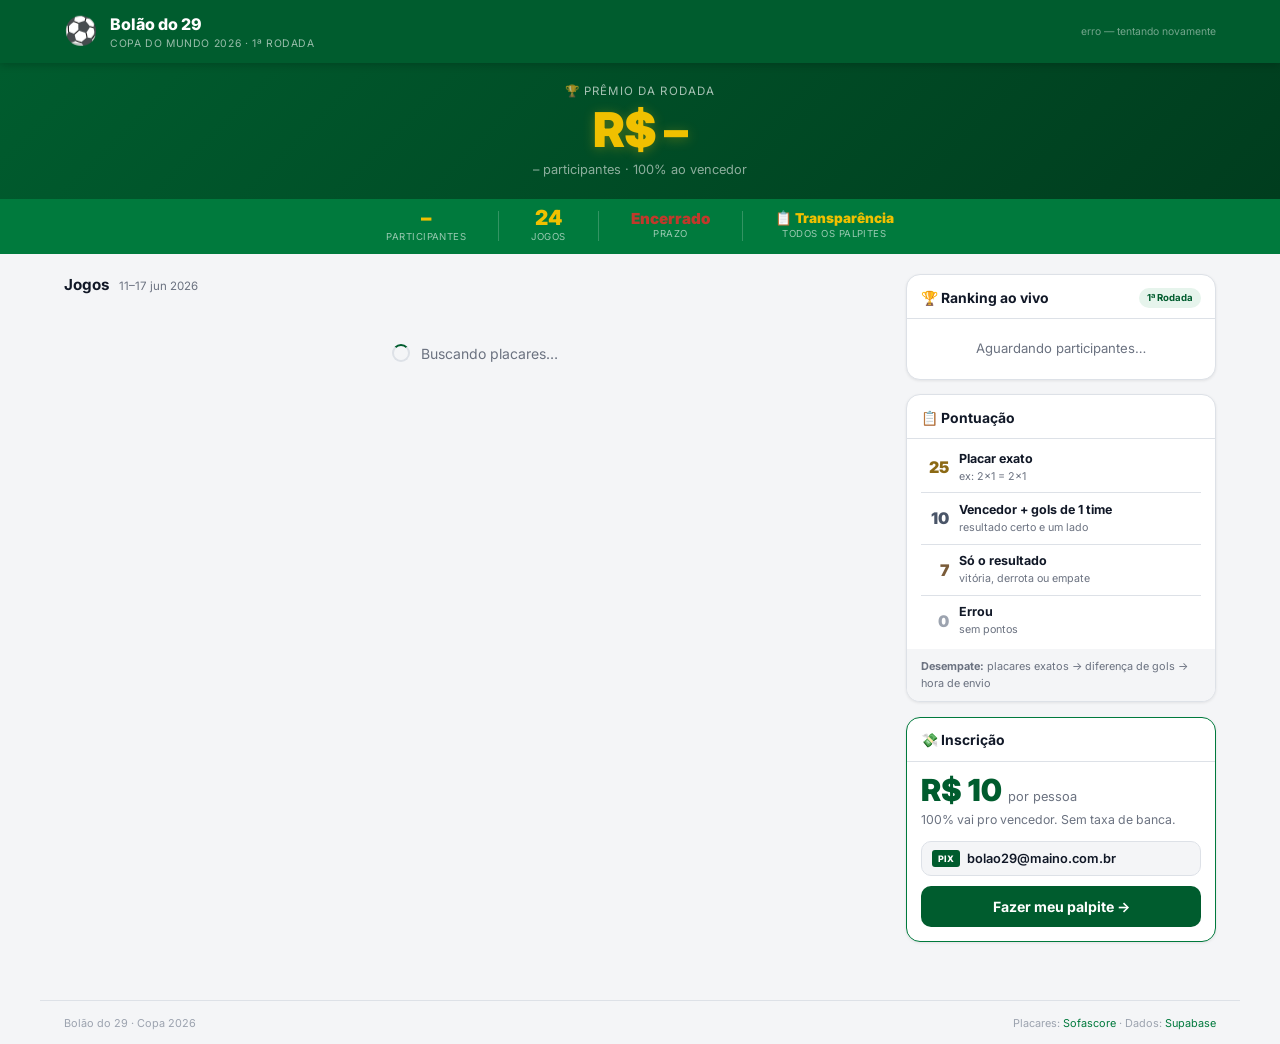
<file: index.html>
<!DOCTYPE html>
<html lang="pt-BR">
<head>
  <meta charset="UTF-8"/>
  <meta name="viewport" content="width=device-width,initial-scale=1"/>
  <title>Bolão do 29 · Copa 2026</title>
  <link rel="preconnect" href="https://fonts.googleapis.com"/>
  <link href="https://fonts.googleapis.com/css2?family=Inter:wght@400;500;600;700;800;900&display=swap" rel="stylesheet"/>
  <link rel="stylesheet" href="style.css"/>
</head>
<body>

<!-- HEADER -->
<header class="hdr">
  <div class="hdr-in">
    <div class="brand">
      <span class="ball">⚽</span>
      <div>
        <div class="brand-name">Bolão do 29</div>
        <div class="brand-sub">Copa do Mundo 2026 · 1ª Rodada</div>
      </div>
    </div>
    <div class="hdr-right">
      <div id="live-pill" class="live-pill" style="display:none"><span class="ldot"></span>AO VIVO</div>
      <span id="upd-ts" class="upd-ts"></span>
      <a href="entrar.html" id="btn-entrar" class="btn-entrar">+ Entrar no bolão</a>
    </div>
  </div>
</header>

<!-- PRÊMIO DESTAQUE -->
<div class="premio-hero">
  <div class="premio-hero-in">
    <div class="premio-label">🏆 Prêmio da rodada</div>
    <div id="premio-valor" class="premio-valor">R$ –</div>
    <div id="premio-sub" class="premio-sub">– participantes · 100% ao vencedor</div>
  </div>
</div>

<!-- HERO BAR -->
<div class="hero-bar">
  <div class="hero-in">
    <div class="hstat"><span id="h-part" class="hn">–</span><span class="hl">participantes</span></div>
    <div class="hsep"></div>
    <div class="hstat"><span id="h-jogos" class="hn">24</span><span class="hl">jogos</span></div>
    <div class="hsep"></div>
    <div class="hstat"><span id="h-dl" class="hn" style="font-size:.95rem">–</span><span class="hl">prazo</span></div>
    <div class="hsep"></div>
    <div class="hstat">
      <a href="transparencia.html" class="hn" style="font-size:.85rem;color:var(--gold);text-decoration:none">📋 Transparência</a>
      <span class="hl">todos os palpites</span>
    </div>
  </div>
</div>

<main class="main">
  <div class="grid">

    <!-- JOGOS -->
    <section class="col-jogos">
      <div class="stitle">Jogos <span class="ssub">11–17 jun 2026</span></div>
      <div id="jogos-wrap"><div class="loading"><div class="spin"></div>Buscando placares…</div></div>
    </section>

    <!-- ASIDE -->
    <aside class="col-aside">

      <!-- RANKING -->
      <div class="card">
        <div class="card-hd">
          <span class="card-title">🏆 Ranking ao vivo</span>
          <span class="badge">1ª Rodada</span>
        </div>
        <div id="rank-wrap"><div class="empty">Aguardando participantes…</div></div>
        <div id="rank-premio" class="rank-premio" style="display:none">
          Prêmio: <strong id="rank-premio-val"></strong>
        </div>
      </div>

      <!-- REGRAS -->
      <div class="card">
        <div class="card-hd"><span class="card-title">📋 Pontuação</span></div>
        <div class="regras">
          <div class="reg"><span class="pts p25">25</span><div><b>Placar exato</b><small>ex: 2×1 = 2×1</small></div></div>
          <div class="reg"><span class="pts p10">10</span><div><b>Vencedor + gols de 1 time</b><small>resultado certo e um lado</small></div></div>
          <div class="reg"><span class="pts p7">7</span><div><b>Só o resultado</b><small>vitória, derrota ou empate</small></div></div>
          <div class="reg"><span class="pts p0">0</span><div><b>Errou</b><small>sem pontos</small></div></div>
        </div>
        <div class="reg-des">
          <b>Desempate:</b> placares exatos → diferença de gols → hora de envio
        </div>
      </div>

      <!-- INSCRIÇÃO -->
      <div class="card card-green">
        <div class="card-hd"><span class="card-title">💸 Inscrição</span></div>
        <div class="inscr">
          <div class="inscr-val">R$ <span id="inscr-val-num"></span> <span class="inscr-sub">por pessoa</span></div>
          <div class="inscr-desc">100% vai pro vencedor. Sem taxa de banca.</div>
          <div class="pix-row">
            <span class="pix-badge">PIX</span>
            <span id="pix-key" class="pix-key"></span>
          </div>
          <a href="entrar.html" class="btn-inscricao">Fazer meu palpite →</a>
        </div>
      </div>

    </aside>
  </div>
</main>

<footer class="ftr">
  <span>Bolão do 29 · Copa 2026</span>
  <span>Placares: <a href="https://www.sofascore.com" target="_blank">Sofascore</a> · Dados: <a href="https://supabase.com" target="_blank">Supabase</a></span>
</footer>

<script src="config.js"></script>
<script src="jogos.js"></script>
<script src="scores.js"></script>
<script src="db.js"></script>
<script src="main.js"></script>
</body>
</html>
</file>
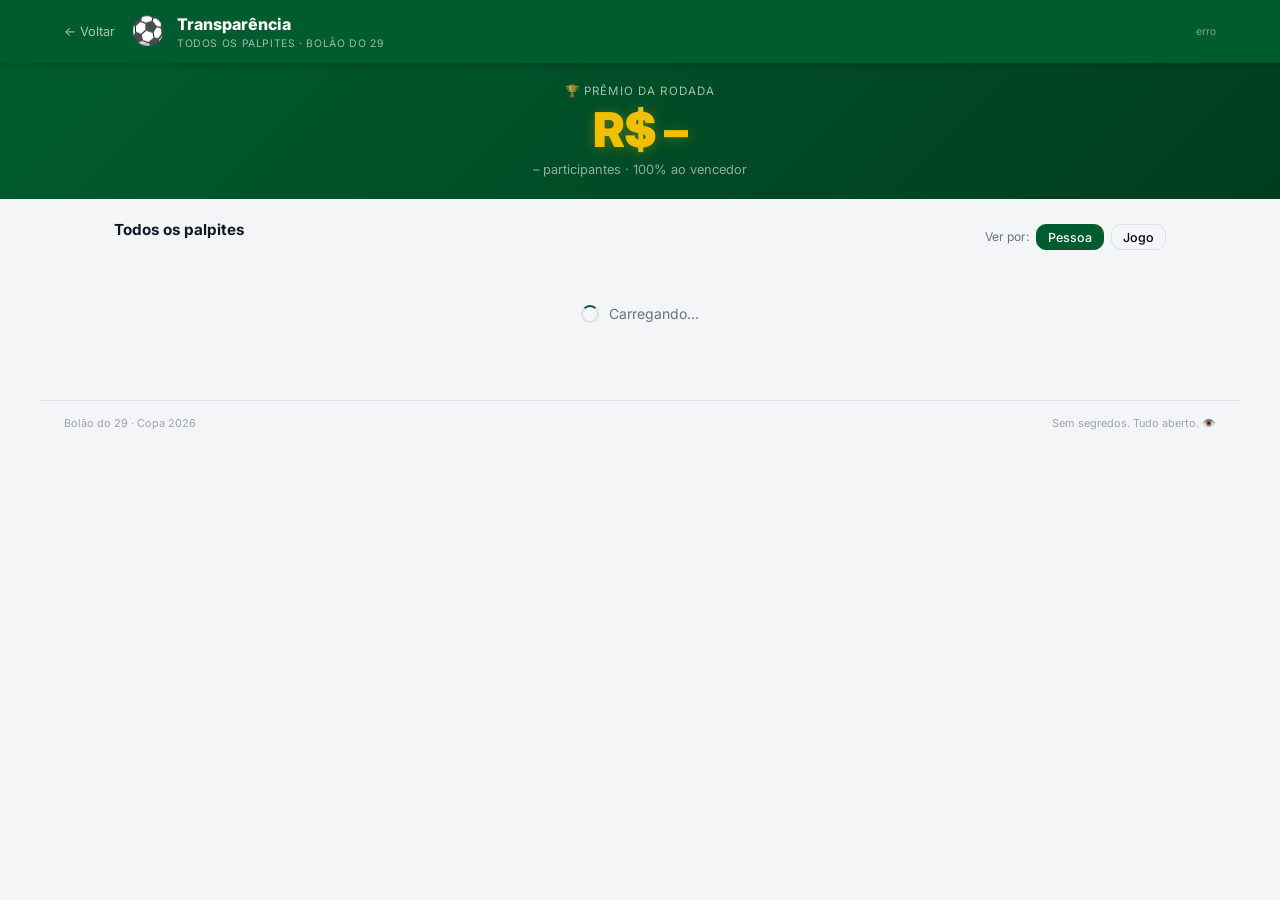
<file: transparencia.html>
<!DOCTYPE html>
<html lang="pt-BR">
<head>
  <meta charset="UTF-8"/>
  <meta name="viewport" content="width=device-width,initial-scale=1"/>
  <title>Transparência · Bolão do 29</title>
  <link rel="preconnect" href="https://fonts.googleapis.com"/>
  <link href="https://fonts.googleapis.com/css2?family=Inter:wght@400;500;600;700;800;900&display=swap" rel="stylesheet"/>
  <link rel="stylesheet" href="style.css"/>
</head>
<body>

<header class="hdr">
  <div class="hdr-in">
    <div class="brand">
      <a href="index.html" class="back">← Voltar</a>
      <span class="ball">⚽</span>
      <div>
        <div class="brand-name">Transparência</div>
        <div class="brand-sub">Todos os palpites · Bolão do 29</div>
      </div>
    </div>
    <div class="hdr-right">
      <div id="live-pill" class="live-pill" style="display:none"><span class="ldot"></span>AO VIVO</div>
      <span id="upd-ts" class="upd-ts"></span>
    </div>
  </div>
</header>

<!-- PRÊMIO DESTAQUE -->
<div class="premio-hero">
  <div class="premio-hero-in">
    <div class="premio-label">🏆 Prêmio da rodada</div>
    <div id="premio-valor" class="premio-valor">R$ –</div>
    <div id="premio-sub" class="premio-sub">– participantes · 100% ao vencedor</div>
  </div>
</div>

<main class="main" style="max-width:1100px">

  <!-- FILTRO / INFO -->
  <div class="transp-top">
    <div class="stitle">Todos os palpites <span id="n-part" class="ssub"></span></div>
    <div class="transp-filtros">
      <label class="filtro-label">Ver por:</label>
      <button class="ftab ftab-ativo" onclick="setView('pessoa')" id="ft-pessoa">Pessoa</button>
      <button class="ftab" onclick="setView('jogo')" id="ft-jogo">Jogo</button>
    </div>
  </div>

  <div id="transp-wrap">
    <div class="loading"><div class="spin"></div>Carregando…</div>
  </div>

</main>

<footer class="ftr">
  <span>Bolão do 29 · Copa 2026</span>
  <span>Sem segredos. Tudo aberto. 👁️</span>
</footer>

<script src="config.js"></script>
<script src="jogos.js"></script>
<script src="scores.js"></script>
<script src="db.js"></script>
<script src="transp.js"></script>
</body>
</html>
</file>
<file: style.css>
/* ═══════════════════════════════════════════════
   BOLÃO DO 29 · COPA 2026
   ═══════════════════════════════════════════════ */
:root{
  --g:#005c2e;--gm:#007a3d;--gl:#e6f4ec;
  --gold:#f0c000;--goldd:#c8a000;
  --red:#c0392b;--bg:#f4f5f7;--sfc:#fff;
  --bdr:#dde1e7;--txt:#111827;--muted:#6b7280;--lt:#9ca3af;
  --r:10px;--rl:14px;
  --sh:0 1px 3px rgba(0,0,0,.08);--shm:0 3px 12px rgba(0,0,0,.12);
}
*,*::before,*::after{box-sizing:border-box;margin:0;padding:0}
body{font-family:'Inter',system-ui,sans-serif;font-size:14px;background:var(--bg);color:var(--txt);line-height:1.5}
a{color:var(--gm);text-decoration:none}
a:hover{text-decoration:underline}
button{font-family:inherit;cursor:pointer}
input{font-family:inherit}

/* ── HEADER ─────────────────────────────────────── */
.hdr{background:var(--g);position:sticky;top:0;z-index:100;box-shadow:0 2px 8px rgba(0,0,0,.2)}
.hdr-in{max-width:1200px;margin:0 auto;padding:.7rem 1.5rem;display:flex;align-items:center;justify-content:space-between;gap:1rem}
.brand{display:flex;align-items:center;gap:.75rem}
.ball{font-size:1.7rem}
.brand-name{display:block;font-size:1rem;font-weight:800;color:#fff}
.brand-sub{display:block;font-size:.65rem;color:rgba(255,255,255,.6);text-transform:uppercase;letter-spacing:.06em}
.hdr-right{display:flex;align-items:center;gap:.75rem;flex-wrap:wrap}
.back{color:rgba(255,255,255,.65);font-size:.8rem;margin-right:.25rem}
.back:hover{color:#fff;text-decoration:none}
.live-pill{display:flex;align-items:center;gap:.4rem;background:var(--red);color:#fff;font-size:.62rem;font-weight:800;letter-spacing:.08em;padding:.22rem .6rem;border-radius:20px}
.ldot{width:6px;height:6px;background:#fff;border-radius:50%;animation:blink 1s infinite}
@keyframes blink{0%,100%{opacity:1}50%{opacity:.2}}
.upd-ts{font-size:.65rem;color:rgba(255,255,255,.45)}
.btn-entrar{background:var(--gold);color:#111;border:none;border-radius:var(--r);padding:.45rem 1rem;font-size:.82rem;font-weight:700;transition:filter .15s}
.btn-entrar:hover{filter:brightness(1.08);text-decoration:none}

/* ── PRÊMIO HERO ────────────────────────────────── */
.premio-hero{background:linear-gradient(135deg,var(--g) 0%,#003d1e 100%);padding:1.25rem 1.5rem;text-align:center}
.premio-hero-in{max-width:600px;margin:0 auto}
.premio-label{font-size:.72rem;color:rgba(255,255,255,.65);text-transform:uppercase;letter-spacing:.1em;margin-bottom:.35rem}
.premio-valor{font-size:3rem;font-weight:900;color:var(--gold);line-height:1;letter-spacing:-.02em;text-shadow:0 2px 12px rgba(240,192,0,.3)}
.premio-sub{font-size:.8rem;color:rgba(255,255,255,.55);margin-top:.35rem}

/* ── HERO BAR ───────────────────────────────────── */
.hero-bar{background:var(--gm);padding:.6rem 1.5rem}
.hero-in{max-width:1200px;margin:0 auto;display:flex;align-items:center;justify-content:center;gap:2rem;flex-wrap:wrap}
.hstat{display:flex;flex-direction:column;align-items:center;gap:.06rem}
.hn{font-size:1.3rem;font-weight:900;color:var(--gold);line-height:1}
.hl{font-size:.6rem;color:rgba(255,255,255,.6);text-transform:uppercase;letter-spacing:.05em}
.hsep{width:1px;height:30px;background:rgba(255,255,255,.2)}

/* ── MAIN / GRID ───────────────────────────────── */
.main{max-width:1200px;margin:0 auto;padding:1.25rem 1.5rem}
.grid{display:grid;grid-template-columns:1fr 310px;gap:1.25rem;align-items:start}
@media(max-width:860px){.grid{grid-template-columns:1fr}.col-aside{order:-1}}

/* ── SECTION TITLE ──────────────────────────────── */
.stitle{font-size:.95rem;font-weight:700;margin-bottom:.85rem;display:flex;align-items:baseline;gap:.6rem}
.ssub{font-size:.72rem;color:var(--muted);font-weight:400}

/* ── DIA ────────────────────────────────────────── */
.dia-bloco{margin-bottom:1.1rem}
.dia-lbl{font-size:.63rem;font-weight:700;text-transform:uppercase;letter-spacing:.07em;color:var(--muted);padding-bottom:.4rem;margin-bottom:.5rem;border-bottom:1px solid var(--bdr)}
.jcol{display:flex;flex-direction:column;gap:.45rem}

/* ── JOGO CARD ──────────────────────────────────── */
.jogo-card{background:var(--sfc);border:1px solid var(--bdr);border-radius:var(--r);padding:.65rem .9rem;box-shadow:var(--sh);transition:box-shadow .15s}
.jogo-card:hover{box-shadow:var(--shm)}
.j-live{border-color:var(--red);box-shadow:0 0 0 2px rgba(192,57,43,.1),var(--sh)}
.j-fim{opacity:.85}
.jogo-hd{display:flex;align-items:center;gap:.4rem;margin-bottom:.5rem;flex-wrap:wrap}
.gbadge{font-size:.58rem;font-weight:700;text-transform:uppercase;letter-spacing:.04em;background:var(--gl);color:var(--g);padding:.12rem .38rem;border-radius:4px}
.jloc{font-size:.67rem;color:var(--muted);flex:1}
.jg-placar{font-size:.8rem;font-weight:800;color:var(--g)}
.st-pill{font-size:.6rem;font-weight:700;padding:.13rem .45rem;border-radius:20px;letter-spacing:.02em;white-space:nowrap}
.st-pre{background:#f3f4f6;color:var(--muted)}
.st-live{background:var(--red);color:#fff}
.st-fim{background:#e5e7eb;color:#4b5563}
.jogo-bd{display:grid;grid-template-columns:1fr auto 1fr;align-items:center;gap:.6rem}
.time{display:flex;align-items:center;gap:.4rem}
.tc{justify-content:flex-start}
.tf2{justify-content:flex-end}
.tf{font-size:1.4rem;line-height:1}
.tn{font-size:.78rem;font-weight:600}
.hora-j{font-size:.88rem;font-weight:600;color:var(--muted);text-align:center;min-width:50px}
.placar{display:flex;align-items:center;gap:.28rem;justify-content:center;min-width:50px}
.placar span{font-size:1.4rem;font-weight:900}
.placar .sep{font-size:.85rem;color:var(--muted)}
.pal-row{margin-top:.5rem;padding-top:.5rem;border-top:1px dashed var(--bdr);display:flex;flex-wrap:wrap;gap:.28rem}
.pal-pill{display:inline-flex;align-items:center;gap:.25rem;background:#f3f4f6;border:1px solid var(--bdr);border-radius:20px;padding:.16rem .45rem;font-size:.68rem}
.pal-exato{background:var(--gl);border-color:var(--g)}
.pal-parc{background:#fffde7;border-color:var(--goldd)}
.pn{font-weight:600}
.ps{color:var(--muted)}
.pp{font-weight:700;color:var(--g)}

/* ── CARD ASIDE ─────────────────────────────────── */
.card{background:var(--sfc);border:1px solid var(--bdr);border-radius:var(--rl);box-shadow:var(--sh);margin-bottom:.9rem;overflow:hidden}
.card-green{border-color:var(--gm)}
.card-hd{display:flex;align-items:center;justify-content:space-between;padding:.78rem .9rem .6rem;border-bottom:1px solid var(--bdr)}
.card-title{font-size:.87rem;font-weight:700}
.badge{font-size:.6rem;font-weight:700;background:var(--gl);color:var(--g);padding:.16rem .48rem;border-radius:20px}
.rk-lista{padding:.15rem 0}
.rk-row{display:flex;align-items:center;gap:.5rem;padding:.48rem .9rem;border-bottom:1px solid var(--bdr);transition:background .1s}
.rk-row:last-child{border-bottom:none}
.rk-row:hover{background:var(--bg)}
.rk-lider{background:#fffde7}
.rk-pos{font-size:.82rem;min-width:22px}
.rk-nome{flex:1;font-size:.82rem;font-weight:600;overflow:hidden;text-overflow:ellipsis;white-space:nowrap}
.rk-ex{font-size:.65rem;color:var(--g);font-weight:700;min-width:20px}
.rk-pts{font-size:.95rem;font-weight:900}
.rk-pts small{font-size:.58rem;font-weight:400;color:var(--muted);margin-left:1px}
.rank-premio{padding:.55rem .9rem;background:var(--gl);border-top:1px solid var(--bdr);font-size:.75rem;color:var(--g);display:flex;justify-content:space-between;align-items:center}
.empty{padding:1.25rem;text-align:center;color:var(--muted);font-size:.82rem}
.regras{padding:.2rem .9rem}
.reg{display:flex;align-items:center;gap:.6rem;padding:.48rem 0;border-bottom:1px solid var(--bdr)}
.reg:last-child{border-bottom:none}
.pts{font-size:1rem;font-weight:900;min-width:28px;text-align:right}
.p25{color:#8B6914}.p10{color:#4a5568}.p7{color:#7a5c3a}.p0{color:var(--lt)}
.reg div{display:flex;flex-direction:column}
.reg b{font-size:.78rem}
.reg small{font-size:.67rem;color:var(--muted)}
.reg-des{padding:.55rem .9rem;background:var(--bg);font-size:.68rem;color:var(--muted);line-height:1.6}
.inscr{padding:.85rem}
.inscr-val{font-size:1.9rem;font-weight:900;color:var(--g);line-height:1;margin-bottom:.3rem}
.inscr-sub{font-size:.8rem;font-weight:400;color:var(--muted)}
.inscr-desc{font-size:.77rem;color:var(--muted);margin-bottom:.75rem;line-height:1.5}
.pix-row{display:flex;align-items:center;gap:.45rem;background:var(--bg);border:1px solid var(--bdr);border-radius:var(--r);padding:.42rem .65rem;margin-bottom:.65rem}
.pix-badge{font-size:.56rem;font-weight:800;background:var(--g);color:#fff;padding:.1rem .35rem;border-radius:3px;letter-spacing:.04em}
.pix-key{font-size:.8rem;font-weight:600}
.btn-inscricao{display:block;width:100%;text-align:center;background:var(--g);color:#fff;padding:.62rem;border-radius:var(--r);font-weight:700;font-size:.88rem;transition:filter .15s}
.btn-inscricao:hover{filter:brightness(1.1);text-decoration:none}

/* ── ENTRADA FORM ───────────────────────────────── */
.tela-bloq{text-align:center;padding:2rem}
.dl-banner{background:#fffde7;border:1px solid var(--gold);border-radius:var(--r);padding:.55rem 1rem;font-size:.78rem;color:#7a5f00;text-align:center;margin-bottom:1rem}
.perf-wrap{padding:.85rem}
.av-area{display:flex;flex-direction:column;align-items:center;gap:.45rem;margin-bottom:.9rem}
.av-preview{width:72px;height:72px;border-radius:50%;display:flex;align-items:center;justify-content:center;border:3px solid var(--bdr);overflow:hidden;position:relative}
.av-init{font-size:1.8rem;font-weight:800;color:#fff}
.av-btns{display:flex;gap:.45rem;flex-wrap:wrap;justify-content:center}
.btn-foto{display:inline-block;background:var(--gl);color:var(--g);border:1px solid var(--g);border-radius:var(--r);padding:.28rem .7rem;font-size:.76rem;font-weight:600;cursor:pointer}
.btn-rmfoto{background:#fee2e2;color:var(--red);border:1px solid #fca5a5;border-radius:var(--r);padding:.28rem .7rem;font-size:.76rem}
.av-hint{font-size:.68rem;color:var(--muted);text-align:center}
.fg{margin-bottom:.6rem}
.fl{display:block;font-size:.78rem;font-weight:600;margin-bottom:.28rem}
.fi{width:100%;padding:.52rem .7rem;border:1.5px solid var(--bdr);border-radius:var(--r);font-size:.9rem;outline:none;transition:border-color .15s}
.fi:focus{border-color:var(--g)}
.fh{font-size:.65rem;color:var(--lt)}
.inp-wr{display:flex;align-items:center;gap:.3rem;justify-content:center}
.pi{width:44px;height:42px;text-align:center;font-size:1.1rem;font-weight:700;border:2px solid var(--bdr);border-radius:var(--r);outline:none;transition:border-color .15s;-moz-appearance:textfield}
.pi::-webkit-outer-spin-button,.pi::-webkit-inner-spin-button{-webkit-appearance:none}
.pi:focus{border-color:var(--g)}
.px{font-size:.88rem;color:var(--muted)}
.env-status{padding:.55rem .85rem;border-radius:var(--r);font-size:.8rem;font-weight:600;margin-bottom:.65rem}
.env-saving{background:#eff6ff;color:#1d4ed8}
.env-ok{background:var(--gl);color:var(--g)}
.env-err{background:#fee2e2;color:var(--red)}
.btn-enviar{width:100%;padding:.82rem;background:#25d366;color:#fff;border:none;border-radius:var(--r);font-size:.95rem;font-weight:700;transition:filter .15s}
.btn-enviar:hover{filter:brightness(1.06)}
.btn-enviar:disabled{background:var(--muted);cursor:default}

/* ── TRANSPARÊNCIA ──────────────────────────────── */
.transp-top{display:flex;align-items:center;justify-content:space-between;margin-bottom:1rem;flex-wrap:wrap;gap:.5rem}
.transp-filtros{display:flex;align-items:center;gap:.4rem}
.filtro-label{font-size:.75rem;color:var(--muted)}
.ftab{background:var(--bg);border:1px solid var(--bdr);border-radius:var(--r);padding:.3rem .7rem;font-size:.78rem;font-weight:500;transition:all .15s}
.ftab-ativo{background:var(--g);color:#fff;border-color:var(--g)}
.tp-pessoa-card{background:var(--sfc);border:1px solid var(--bdr);border-radius:var(--rl);box-shadow:var(--sh);margin-bottom:.75rem;overflow:hidden}
.tp-pessoa-hd{display:flex;align-items:center;justify-content:space-between;padding:.75rem 1rem;border-bottom:1px solid var(--bdr)}
.tp-pos-av{display:flex;align-items:center;gap:.6rem}
.tp-med{font-size:1.1rem;min-width:28px}
.tp-nome{font-size:.9rem;font-weight:700}
.tp-sub{font-size:.7rem;color:var(--muted)}
.tp-toggle{background:var(--bg);border:1px solid var(--bdr);border-radius:6px;padding:.25rem .7rem;font-size:.75rem;color:var(--g);font-weight:600;transition:background .15s}
.tp-toggle:hover{background:var(--gl)}
.tp-jogos{padding:.25rem 0}
.tp-header-row,.tp-jogo-row{display:grid;grid-template-columns:36px 1fr 16px 1fr 70px 56px 40px;align-items:center;gap:.3rem;padding:.32rem 1rem;font-size:.72rem}
.tp-header-row{background:var(--bg);color:var(--muted);font-weight:600;border-bottom:1px solid var(--bdr)}
.tp-jogo-row{border-bottom:1px solid var(--bdr)}
.tp-jogo-row:last-child{border-bottom:none}
.tp-exato{background:#f0fdf4}
.tp-parc{background:#fffde7}
.tp-zero{background:#fef2f2}
.tp-grupo{font-size:.62rem;color:var(--muted);font-weight:600}
.tp-times{display:flex;align-items:center;gap:.3rem}
.tp-tn{font-size:.72rem;font-weight:500}
.tp-vs{text-align:center;color:var(--lt)}
.tp-pal{font-weight:700;font-size:.78rem;text-align:center}
.res-real{font-size:.72rem;color:var(--g);font-weight:700;text-align:center}
.tp-pts{font-weight:800;font-size:.8rem;color:var(--g);text-align:right}
@media(max-width:600px){
  .tp-header-row,.tp-jogo-row{grid-template-columns:28px 1fr 12px 1fr 56px 44px 34px;gap:.2rem;padding:.28rem .65rem;font-size:.65rem}
  .tp-tn{display:none}
}

/* ── LOADING / MISC ─────────────────────────────── */
.loading{display:flex;align-items:center;gap:.65rem;padding:2rem;color:var(--muted);justify-content:center}
.spin{width:18px;height:18px;border:2px solid var(--bdr);border-top-color:var(--g);border-radius:50%;animation:rot .7s linear infinite}
@keyframes rot{to{transform:rotate(360deg)}}
.ftr{max-width:1200px;margin:1.5rem auto 0;padding:.85rem 1.5rem;border-top:1px solid var(--bdr);display:flex;justify-content:space-between;align-items:center;font-size:.68rem;color:var(--lt);flex-wrap:wrap;gap:.5rem}

/* ── MOBILE ─────────────────────────────────────── */
@media(max-width:580px){
  .hdr-in{padding:.6rem 1rem}
  .main{padding:.9rem 1rem}
  .hero-in{gap:1rem}
  .hsep{height:24px}
  .hn{font-size:1.1rem}
  .premio-valor{font-size:2.2rem}
  .tn{font-size:.7rem}
  .tf{font-size:1.25rem}
  .pi{width:40px;height:38px;font-size:1rem}
  .upd-ts{display:none}
  .ball{display:none}
}

/* ── PLACAR AO VIVO MELHORADO ───────────────────── */
.placar-wrap { display:flex; flex-direction:column; align-items:center; justify-content:center; min-width:60px; gap:1px; }
.placar-min { font-size:.65rem; font-weight:800; color:var(--red); text-align:center; letter-spacing:.03em; animation:blink 1.5s infinite; line-height:1; }
.j-fim .placar-min { animation:none; color:var(--muted); }
.placar-ht { font-size:.6rem; color:var(--muted); text-align:center; margin-top:1px; }
.jg-placar { font-size:.85rem; font-weight:800; color:var(--g); display:inline-flex; align-items:center; gap:3px; }

/* ── UPLOAD COMPROVANTE ──────────────────────────────── */
.dropzone {
  border: 2px dashed var(--bdr);
  border-radius: var(--rl);
  padding: 1.5rem 1rem;
  text-align: center;
  cursor: pointer;
  transition: border-color .2s, background .2s;
  background: var(--bg);
}
.dropzone:hover { border-color: var(--gm); background: var(--gl); }
.dropzone.dz-over { border-color: var(--g); background: var(--gl); }
.drop-icon { font-size: 2.5rem; margin-bottom: .5rem; }
.drop-txt  { font-size: .9rem; font-weight: 600; color: var(--txt); margin-bottom: .25rem; }
.drop-sub  { font-size: .75rem; color: var(--muted); }
.prev-img  { max-width: 100%; max-height: 200px; border-radius: var(--r); object-fit: contain; display: block; margin: 0 auto; }
.prev-pdf  { font-size: .85rem; color: var(--txt); padding: .5rem; background: var(--sfc); border-radius: var(--r); display: inline-block; }
.up-status {
  display: flex; align-items: center; gap: .5rem;
  padding: .55rem .85rem; border-radius: var(--r);
  font-size: .8rem; font-weight: 500; margin-top: .6rem;
}
.up-saving { background: #eff6ff; color: #1d4ed8; }
.up-err    { background: #fee2e2; color: var(--red); }
.up-ok     { background: var(--gl); color: var(--g); }
.up-spin {
  width: 14px; height: 14px; border: 2px solid currentColor;
  border-top-color: transparent; border-radius: 50%;
  animation: rot .7s linear infinite; flex-shrink: 0;
}
.btn-copiar {
  width: 100%; background: var(--gl); color: var(--g);
  border: 1px solid var(--g); border-radius: var(--r);
  padding: .5rem; font-size: .82rem; font-weight: 600;
  cursor: pointer; margin-top: .5rem; transition: background .15s;
}
.btn-copiar:hover { background: #c5e8d5; }
.btn-voltar-ranking {
  display: block; text-align: center; margin-top: 1rem;
  font-size: .82rem; color: var(--muted);
}
</file>
